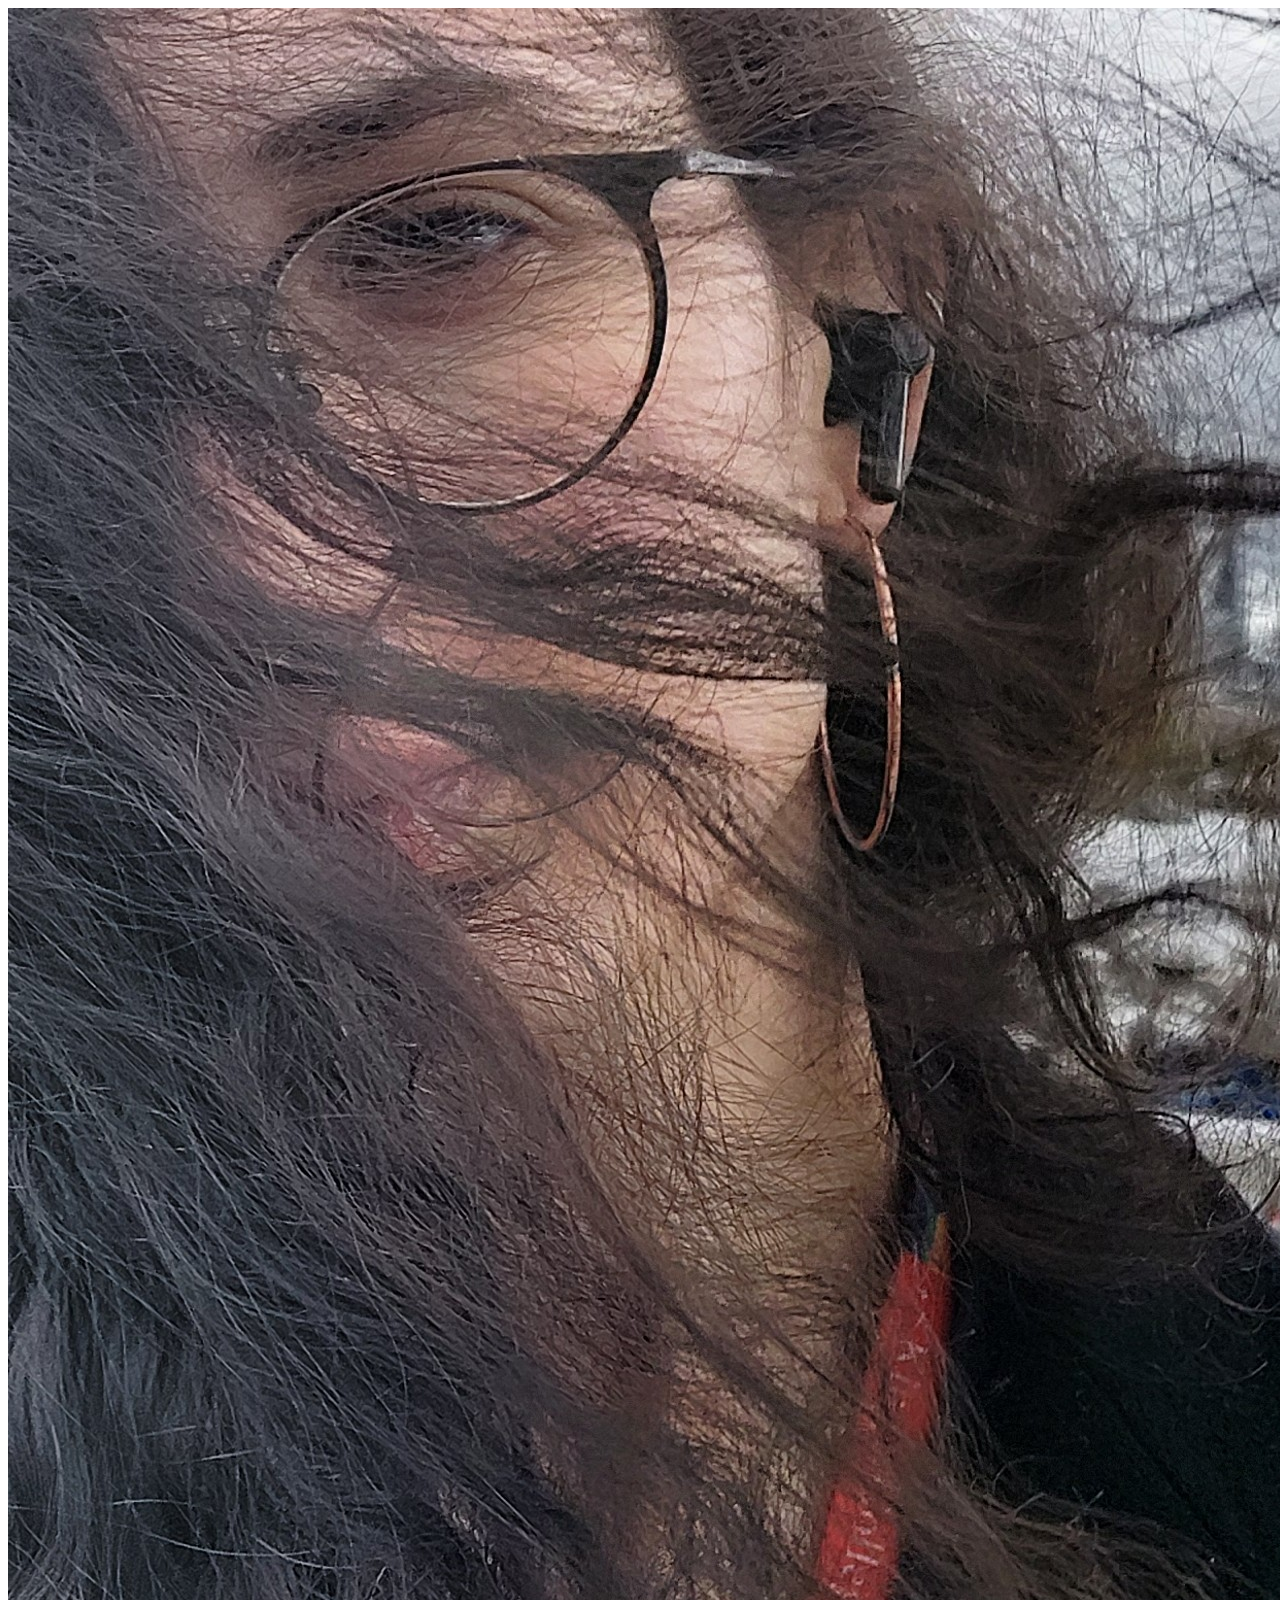
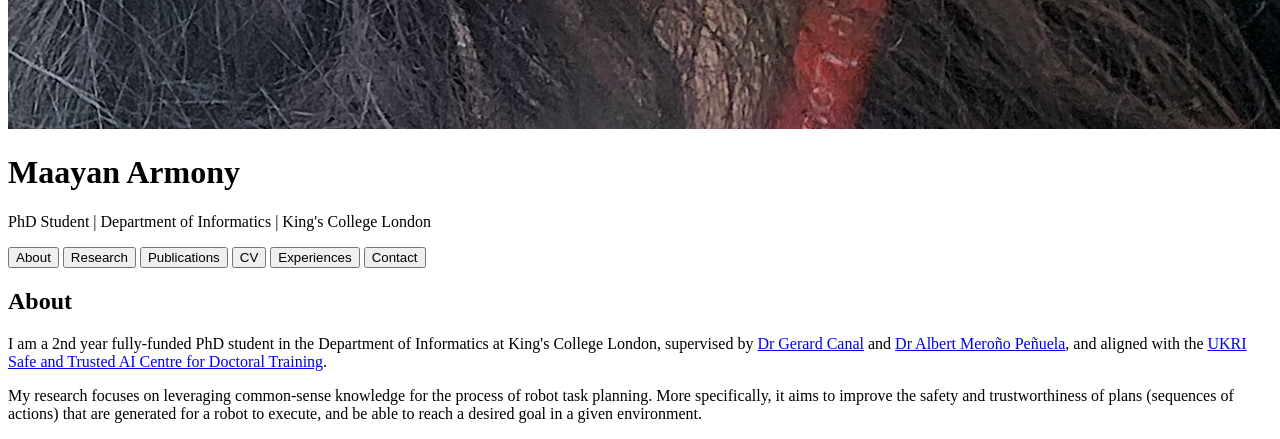
<file: test_index.html>
<!DOCTYPE html>
<html lang="en">
<head>
  <meta charset="UTF-8">
  <meta name="viewport" content="width=device-width, initial-scale=1.0">
  <title>Dynamic Load Test</title>
  <!-- <link rel="stylesheet" href="style.css" /> -->
</head>
<body>
  <header>
    <img src="content/profile.jpg" alt="Profile Photo">
    <h1>Maayan Armony</h1>
    <p>PhD Student | Department of Informatics | King's College London</p>
  </header>
  <nav>
    <button data-tab="about" class="tab-link">About</button>
    <button data-tab="research" class="tab-link">Research</button>
    <button class="tab-link" data-tab="publications">Publications</button>
    <button class="tab-link" data-tab="cv">CV</button>
    <button class="tab-link" data-tab="experiences">Experiences</button>
    <button class="tab-link" data-tab="contact">Contact</button>
  </nav>

  <main id="main-content">
    <p>Default content area. Tabs will replace this.</p>
  </main>

  <script>
    document.addEventListener("DOMContentLoaded", () => {
      const buttons = document.querySelectorAll(".tab-link");
      const main = document.getElementById("main-content");

      async function loadTab(tab) {
        console.log("Loading", tab);
        try {
          const res = await fetch(`sections/${tab}.html`);
          if (!res.ok) throw new Error(`${tab}.html not found`);
          const text = await res.text();
          main.innerHTML = text;
        } catch (e) {
          main.innerHTML = `<p style="color:red">${e}</p>`;
        }
      }

      buttons.forEach(b => b.addEventListener("click", () => loadTab(b.dataset.tab)));
      // load default
      loadTab("about");
    });
  </script>
</body>
</html>
</file>
<file: style.css>
/* Basic styling for a clean academic look */

body {
    font-family: 'Inter', sans-serif;
    max-width: 1000px;
    margin: 2em auto;
    padding: 0 1em;
    line-height: 1.6;
    color: #2c0606;
    background-color: #ddcaca;
  }

  /* HREF colour modification */
  a {
    color: #510818;      
    text-decoration: underline; /* Removes underline */
  }
  
  a:visited {
    color: #510818;        /* Same as unvisited */
  }
  
  a:hover,
  a:focus {
    color: #2a040c;        /* Slightly darker for hover */
    text-decoration: underline; /* Optional hover effect */
  }
  
  a:active {
    color: #000000;        /* Even darker when clicked */
  }

  footer {
    text-align: center;
    margin-top: 3em;
    padding: 1.5em 0 0.5em;
    border-top: 1px solid #cbb;
    color: #715656;
    font-size: 0.85em;
    background: #ddcaca;
  }
  
  .footer-contacts {
    display: flex;
    justify-content: center;
    flex-wrap: wrap;
    gap: 1em;
    margin-bottom: 0.8em;
  }
  
  .footer-contacts a {
    display: inline-flex;
    align-items: center;
    justify-content: center;
    width: 28px;
    height: 28px;
    background: #e7d7d7;
    border-radius: 50%;
    transition: background 0.3s, transform 0.2s;
  }
  
  .footer-contacts a:hover {
    background: #2a040c;
    transform: translateY(-2px);
  }
  
  .footer-contacts img {
    width: 16px;
    height: 16px;
    filter: brightness(0) saturate(100%) invert(12%) sepia(8%) saturate(3453%) hue-rotate(332deg) brightness(96%) contrast(92%);
    transition: filter 0.3s;
  }
  
  .footer-contacts a:hover img {
    filter: brightness(0) invert(1);
  }  

  .gallery {
    display: grid;
    grid-template-columns: repeat(auto-fit, minmax(250px, 1fr));
    gap: 1em;
  }
  .gallery img {
    width: 100%;
    border-radius: 8px;
    box-shadow: 0 1px 4px rgba(0,0,0,0.1);
  }
  
  h1 {
    margin: 0.2em 0;
    font-size: 2em;
  }

  h2 {
    border-bottom: 1px solid #fff;
    padding-bottom: 0.3em;
    margin-top: 1.5em;
  }

  header {
    text-align: center;
    margin-bottom: 1em;
    padding: 2em 1em 1em;
    border-radius: 10px;
    background: #2a040c;
    color: #f6dfdf;
  }
  
  header h1 {
    margin-bottom: 0em;
    font-size: 1.8em;
  }
  
  header p {
    color: #f6dfdf;
    font-style: capitalize;
  }

  header img {
    width: 100px;
    height: 100px;
    border-radius: 50%;
    margin-bottom: 0.8em;
    border: 2px solid #fff;
  }

  /* Scrolling between sections */
  html {
    scroll-behavior: smooth;
  }

  html, body {
    /* width: 100%; */
    overflow-x: hidden;
    zoom: 100%;
  }

  main {
    max-width: 900px;
    margin: 2em auto;
    padding: 0 1em;
  }
  
  nav {
    display: flex;
    justify-content: center;
    flex-wrap: wrap;
    background: #ddcaca;
    border-bottom: 1px solid #ddcaca;
    text-align: center;
    margin-bottom: 2em;
  }

  nav button {
    background: none;
    border: none;
    padding: 1em;
    border-radius: 10px;
    margin: 0.05em;
    font-size: 1em;
    cursor: pointer;
    transition: background 0.3s;
  }
  nav button:hover, nav button.active {
    background: #2a040c;
    color: #fff;
  }
  
  nav a {
    margin: 0 12px;
    text-decoration: none;
    color: #510818;
    font-weight: 700;
  }
  
  nav a:hover {
    text-decoration: underline;
  }

  section {
    /* display: none; */
    background: #e7d7d7;
    border-radius: 10px;
    padding: 1.5em;
    box-shadow: 0 2px 6px rgba(0,0,0,0.05);
    animation: fadeIn 0.4s ease-in;
  }

  ul {
    list-style: square inside;
  }
  
  @keyframes fadeIn {
    from { opacity: 0; }
    to { opacity: 1; }
  }
  
  /* Responsive for mobile */
  @media (max-width: 600px) {
    body {
      padding: 1em;
    }
    .profile {
      float: none;
      display: block;
      margin: 0 auto 1em;
    }
  }
  
  /* For Events tab */
  .experience {
    background: #e7d7d7;
    border-radius: 10px;
    padding: 1.5em;
    box-shadow: 0 2px 6px rgba(0,0,0,0.05);
  }
  
  .event {
    margin-bottom: 2.5em;
    padding-bottom: 1.5em;
    border-bottom: 1px solid #cbb;
  }
  
  .event h3 {
    margin-top: 0;
    color: #2a040c;
  }
  
  .event-date {
    font-style: italic;
    color: #715656;
    margin-top: -0.5em;
  }
    
  .links a {
    display: inline-block;
    margin-top: 0.5em;
    background: #2a040c;
    color: #fff;
    padding: 0.4em 0.8em;
    border-radius: 5px;
    text-decoration: none;
    transition: background 0.3s;
  }
  
  .links a:hover {
    background: #510818;
  }

  
  .gallery img {
    max-width: 100%;
    border-radius: 8px;
    margin: 0.5em 0;
  }
  
  .post-embed {
    margin-top: 1em;
    margin-bottom: 1em;
    overflow: hidden;
  }
  
  .post-embed iframe {
    width: 100%;
    max-width: 500px;
    height: 400px;
    border: none;
    border-radius: 8px;
  }
  
  .post-embed.twitter {
    max-width: 500px;
  }

  .social-embeds {
    display: grid;
    grid-template-columns: repeat(auto-fit, minmax(300px, 1fr));
    gap: 1.5em;
    justify-items: center;
  }
  
  .social-embed {
    width: 100%;
    max-width: 300px;
    height: 400px;
    overflow: hidden;
    border-radius: 10px;
    background: #f8f8f8;
    box-shadow: 0 2px 8px rgba(0, 0, 0, 0.1);
    padding: 0.5em;
  }
  
  /* Target the iframe and Twitter blockquote */
  .social-embed iframe {
    width: 100%;
    height: 100%;
    border: none;
  }
  
  .social-embed blockquote.twitter-tweet {
    width: 100% !important;
    max-width: 300px !important;
    height: 100%;
    max-height: 400px;
    overflow: auto;
    margin: 0 auto !important;
  }

  /* For Research tab */
  .research {
    background: #e7d7d7;
    border-radius: 10px;
    padding: 1.5em;
    box-shadow: 0 2px 6px rgba(0,0,0,0.05);
  }
  
  .interests-list {
    display: flex;
    flex-direction: column;
    gap: 1.2em;
    margin: 1em 0 2.5em;
  }
  
  .interest-item {
    background: #e7d7d7;
    border-radius: 10px;
    padding: 1em 1.2em;
    box-shadow: 0 1px 4px rgba(0,0,0,0.08);
    transition: transform 0.2s, box-shadow 0.2s;
  }
  
  .interest-item:hover {
    transform: translateY(0px);
    box-shadow: 0 3px 10px rgba(0,0,0,0.1);
  }
  
  .interest-item h3 {
    margin: 0 0 0.3em;
    color: #2a040c;
    font-size: 1.1em;
  }
  
  .interest-item p {
    margin: 0;
    color: #4a3c3c;
    font-size: 0.95em;
    line-height: 1.5;
  }
  
  .pubs {
    margin-top: 2em;
  }
  
  .pub {
    background: #f3e8e8;
    border-radius: 10px;
    padding: 1em 1.2em;
    margin-bottom: 1em;
    box-shadow: 0 1px 4px rgba(0,0,0,0.1);
  }

  .pub:hover {
    transform: translateY(0px);
    box-shadow: 0 3px 10px rgba(0,0,0,0.1);
  }
  
  .pub-title {
    margin: 0;
    font-size: 1em;
    line-height: 1.4;
  }
  
  .pub-details {
    font-size: 0.9em;
    color: #715656;
    margin: 0.4em 0 0.8em;
  }
  
  .pub-links a {
    background: #2a040c;
    color: #fff;
    padding: 0.4em 0.8em;
    margin-right: 0.5em;
    border-radius: 5px;
    text-decoration: none;
    font-size: 0.9em;
    transition: background 0.3s;
  }
  
  .pub-links a:hover {
    background: #510818;
  }
  
  .year-divider h3 {
    margin-top: 1em;
    color: #2a040c;
    font-weight: 700;
  }
  
  .more {
    margin-top: 1.5em;
    text-align: center;
  }
  
  /* For Contact tab
  .contact-grid {
    display: grid;
    grid-template-columns: repeat(auto-fit, minmax(100px, 1fr));
    gap: 1em;
    margin-top: 1.5em;
  }
  
  .contact-card {
    background: #e7d7d7;
    border-radius: 10px;
    text-align: center;
    padding: 1em;
    box-shadow: 0 2px 6px rgba(0,0,0,0.05);
    color: #2a040c;
    text-decoration: none;
    transition: transform 0.2s, background 0.3s;
  }
  
  .contact-card:hover {
    background: #2a040c;
    color: #fff;
    transform: translateY(-3px);
  }
  
  .contact-card img {
    width: 30px;
    height: 30px;
    margin-bottom: 0.5em;
    filter: brightness(0) saturate(100%) invert(12%) sepia(8%) saturate(3453%) hue-rotate(332deg) brightness(96%) contrast(92%);
    transition: filter 0.3s;
  }
  
  .contact-card:hover img {
    filter: brightness(0) invert(1);
  }
  
  .contact-card span {
    display: block;
    font-size: 0.95em;
    font-weight: 600;
  } */
</file>
